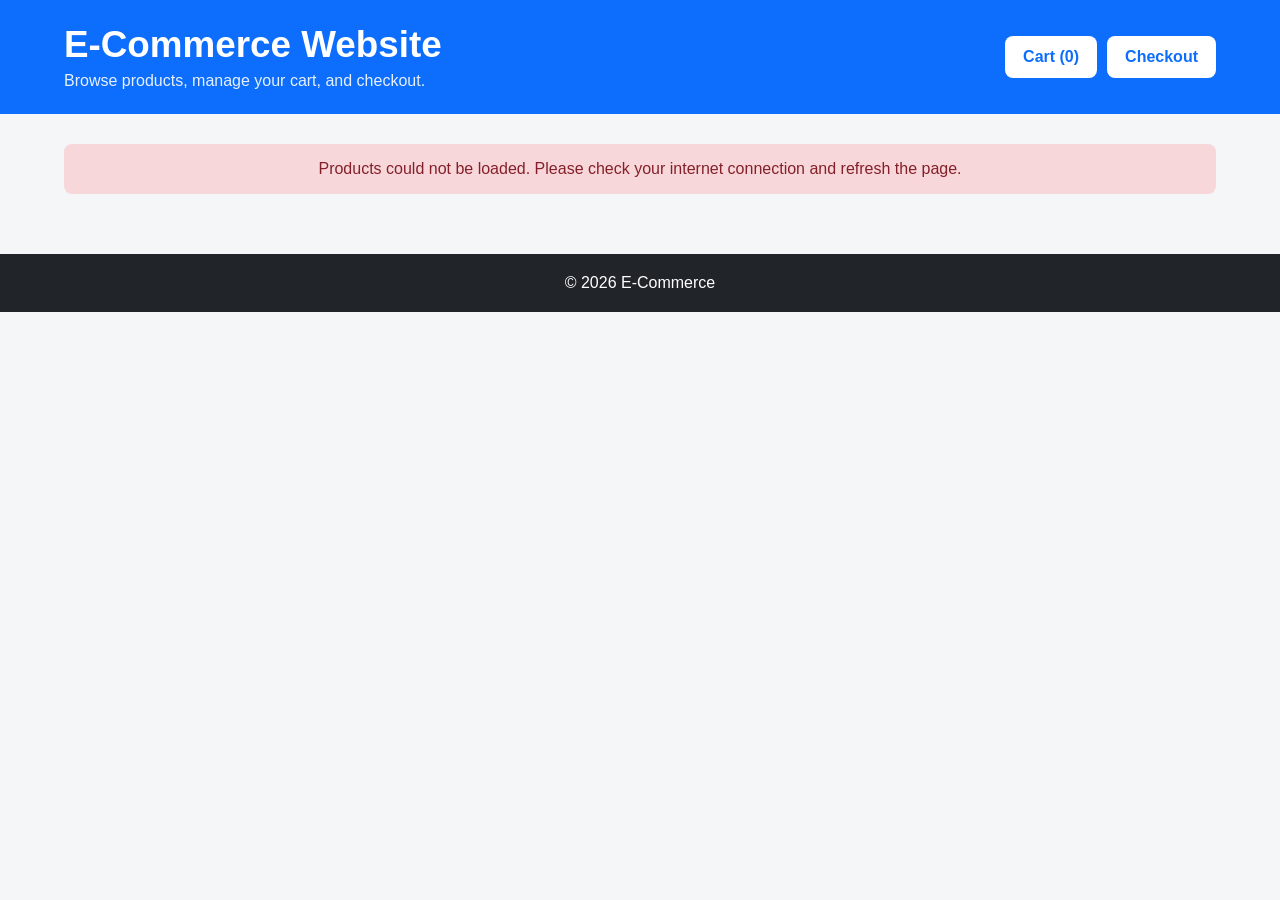
<file: ecommerce_checkout/index.html>
<!DOCTYPE html>
<html lang="en">
<head>
    <meta charset="UTF-8">
    <meta name="viewport" content="width=device-width, initial-scale=1.0">
    <title>E-Commerce Website</title>
    <link rel="stylesheet" href="style.css">
</head>
<body>
    <header class="site-header">
        <div>
            <h1>E-Commerce Website</h1>
            <p>Browse products, manage your cart, and checkout.</p>
        </div>
        <div class="header-actions">
            <a class="cart-button" href="cart.html">Cart (<span id="cart-count">0</span>)</a>
            <button id="checkout-button" class="checkout-button" type="button">Checkout</button>
        </div>
    </header>

    <main>
        <div id="loading" class="status-message">Loading products...</div>
        <div id="error-message" class="status-message error" hidden></div>
        <div id="products-container" aria-live="polite"></div>
    </main>

    <div id="checkout-modal" class="modal" hidden>
        <div class="modal-content" role="dialog" aria-modal="true" aria-labelledby="checkout-title">
            <button id="close-checkout" class="close-button" type="button" aria-label="Close checkout">&times;</button>
            <h2 id="checkout-title">Checkout</h2>

            <div id="checkout-empty" class="status-message" hidden>
                Your cart is empty. Add products before checking out.
            </div>

            <div id="checkout-content">
                <section>
                    <h3>Order Summary</h3>
                    <div id="checkout-items" class="checkout-items"></div>
                    <div class="checkout-total">
                        <span>Total</span>
                        <strong id="checkout-total">$0.00</strong>
                    </div>
                </section>

                <form id="checkout-form">
                    <h3>Delivery Details</h3>
                    <div class="form-grid">
                        <label>Full Name
                            <input id="full-name" name="fullName" type="text" required autocomplete="name">
                        </label>
                        <label>Email
                            <input id="email" name="email" type="email" required autocomplete="email">
                        </label>
                        <label>Phone
                            <input id="phone" name="phone" type="tel" required autocomplete="tel" pattern="[0-9+() -]{10,}">
                        </label>
                        <label>Address
                            <input id="address" name="address" type="text" required autocomplete="street-address">
                        </label>
                        <label>City
                            <input id="city" name="city" type="text" required autocomplete="address-level2">
                        </label>
                        <label>PIN Code
                            <input id="pin" name="pin" type="text" required inputmode="numeric" pattern="[0-9]{5,6}" autocomplete="postal-code">
                        </label>
                    </div>

                    <h3>Payment Method</h3>
                    <div class="payment-options">
                        <label><input type="radio" name="payment" value="Cash on Delivery" checked> Cash on Delivery</label>
                        <label><input type="radio" name="payment" value="Card"> Card</label>
                        <label><input type="radio" name="payment" value="UPI"> UPI</label>
                    </div>

                    <button class="place-order-button" type="submit">Place Order</button>
                </form>
            </div>

            <div id="order-success" class="order-success" hidden></div>
        </div>
    </div>

    <footer>
        <p>&copy; 2026 E-Commerce</p>
    </footer>

    <script src="ecommerce.js"></script>
</body>
</html>
</file>
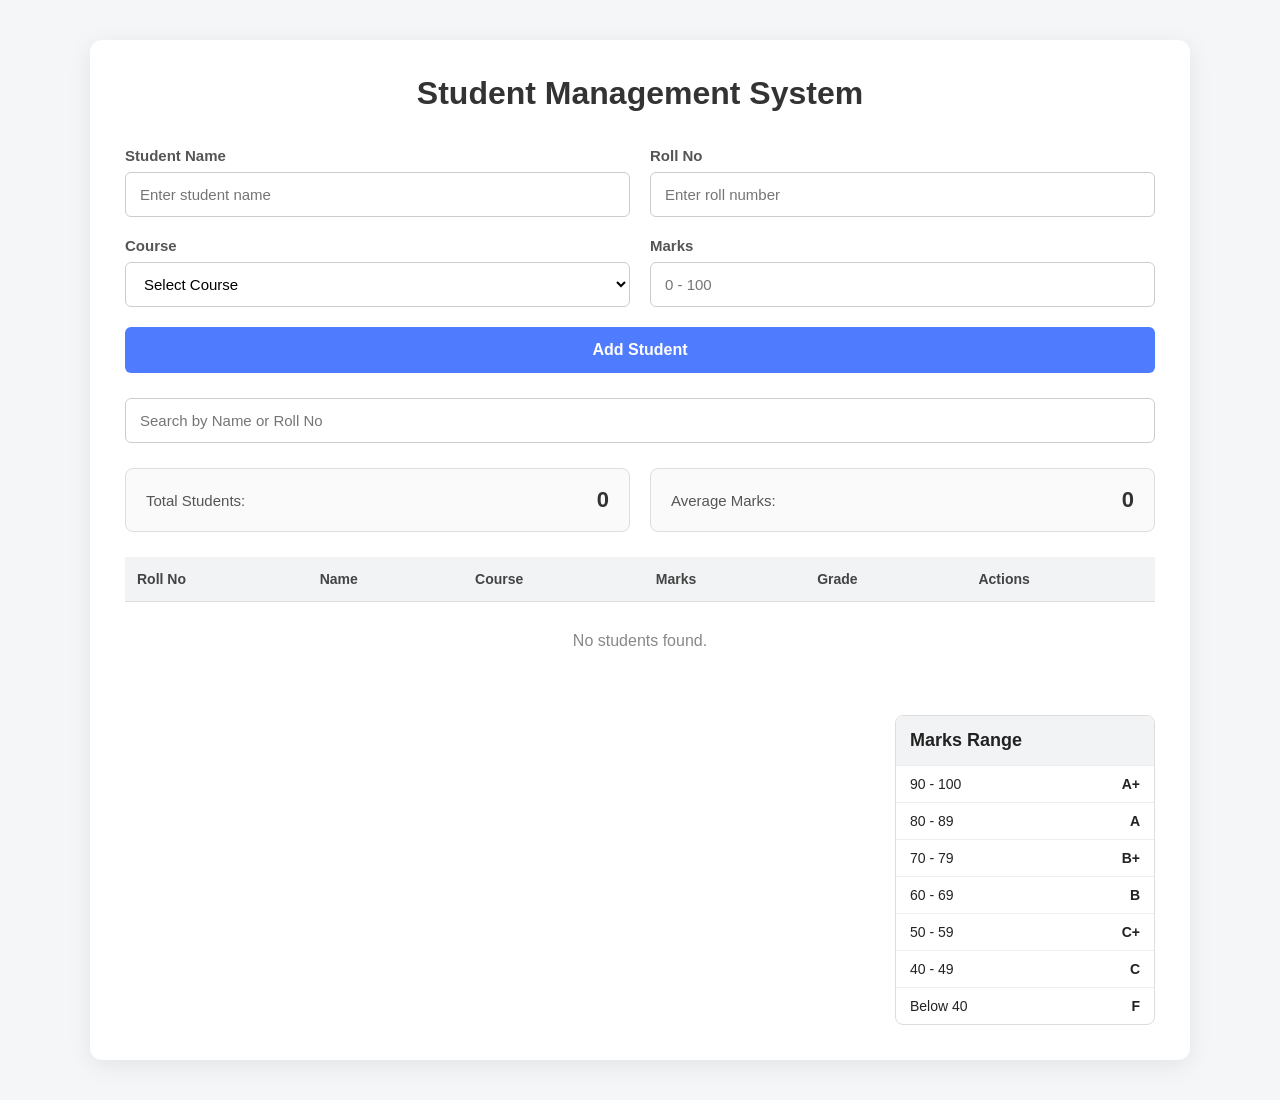
<file: Student Management System/index.html>
<!DOCTYPE html>
<html lang="en">
<head>
    <meta charset="UTF-8">
    <meta name="viewport" content="width=device-width, initial-scale=1.0">
    <title>Student Management System</title>
    <link rel="stylesheet" href="style.css">
</head>
<body>

    <div class="container">

        <header>
            <h1>Student Management System</h1>
        </header>

        <!-- Student Form -->
        <section class="student-form">

            <div class="form-group">
                <label for="studentName">Student Name</label>
                <input
                    type="text"
                    id="studentName"
                    placeholder="Enter student name"
                >
            </div>

            <div class="form-group">
                <label for="rollNo">Roll No</label>
                <input
                    type="text"
                    id="rollNo"
                    placeholder="Enter roll number"
                >
            </div>

            <div class="form-group">
                <label for="course">Course</label>
                <select id="course">
                    <option value="">Select Course</option>
                    <option value="Computer Science">Computer Science</option>
                    <option value="Information Technology">Information Technology</option>
                    <option value="Software Engineering">Software Engineering</option>
                    <option value="Data Science">Data Science</option>
                    <option value="Artificial Intelligence">Artificial Intelligence</option>
                </select>
            </div>

            <div class="form-group">
                <label for="marks">Marks</label>
                <input
                    type="number"
                    id="marks"
                    min="0"
                    max="100"
                    placeholder="0 - 100"
                >
            </div>

            <button id="addStudentBtn" class="add-btn">
                Add Student
            </button>

        </section>

        <!-- Search -->
        <section class="search-section">
            <input
                type="text"
                id="searchInput"
                placeholder="Search by Name or Roll No"
            >
        </section>

        <!-- Statistics -->
        <section class="stats">

            <div class="stat-box">
                <span>Total Students:</span>
                <strong id="totalStudents">0</strong>
            </div>

            <div class="stat-box">
                <span>Average Marks:</span>
                <strong id="averageMarks">0</strong>
            </div>

        </section>

        <!-- Student Table -->
        <section class="table-container">

            <table>
                <thead>
                    <tr>
                        <th>Roll No</th>
                        <th>Name</th>
                        <th>Course</th>
                        <th>Marks</th>
                        <th>Grade</th>
                        <th>Actions</th>
                    </tr>
                </thead>

                <tbody id="studentTableBody">
                    <!-- Students will be inserted here -->
                </tbody>
            </table>

            <div id="emptyMessage" class="empty-message">
                No students found.
            </div>

        </section>

        <!-- Grade Range -->
        <section class="grade-range">

            <h2>Marks Range</h2>

            <div class="grade-row">
                <span>90 - 100</span>
                <strong>A+</strong>
            </div>

            <div class="grade-row">
                <span>80 - 89</span>
                <strong>A</strong>
            </div>

            <div class="grade-row">
                <span>70 - 79</span>
                <strong>B+</strong>
            </div>

            <div class="grade-row">
                <span>60 - 69</span>
                <strong>B</strong>
            </div>

            <div class="grade-row">
                <span>50 - 59</span>
                <strong>C+</strong>
            </div>

            <div class="grade-row">
                <span>40 - 49</span>
                <strong>C</strong>
            </div>

            <div class="grade-row">
                <span>Below 40</span>
                <strong>F</strong>
            </div>

        </section>

    </div>

    <script src="system.js"></script>
</body>
</html>
</file>
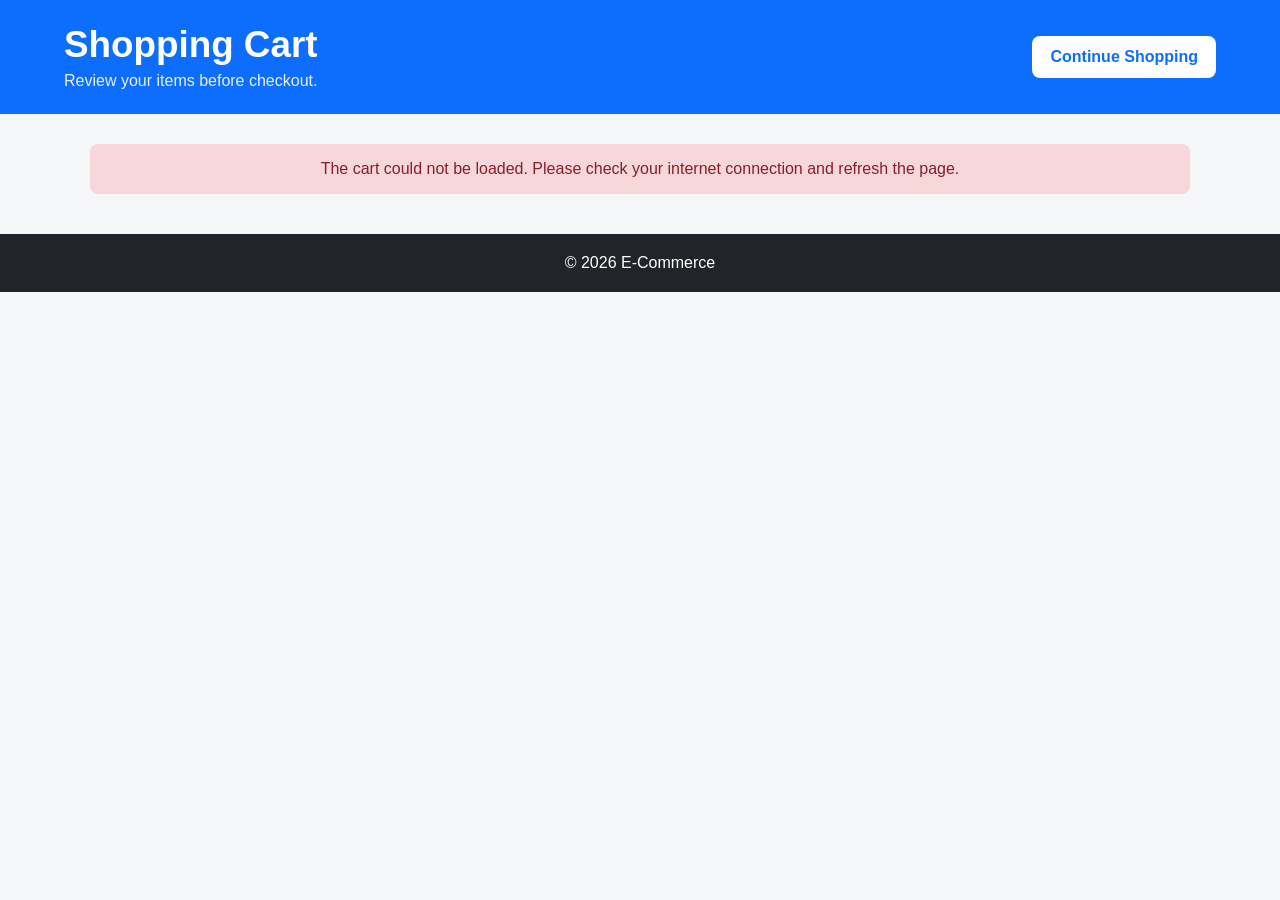
<file: ecommerce_checkout/cart.html>
<!DOCTYPE html>
<html lang="en">
<head>
    <meta charset="UTF-8">
    <meta name="viewport" content="width=device-width, initial-scale=1.0">
    <title>Shopping Cart</title>
    <link rel="stylesheet" href="style.css">
</head>
<body>
    <header class="site-header">
        <div>
            <h1>Shopping Cart</h1>
            <p>Review your items before checkout.</p>
        </div>
        <a class="cart-button" href="index.html">Continue Shopping</a>
    </header>

    <main class="cart-page">
        <div id="cart-loading" class="status-message">Loading cart...</div>
        <div id="cart-error" class="status-message error" hidden></div>

        <section id="cart-content" hidden>
            <div class="cart-page-header">
                <h2>Your Cart</h2>
                <strong><span id="cart-page-count">0</span> items</strong>
            </div>

            <div class="cart-layout">
                <div id="cart-items" class="cart-items"></div>

                <aside class="cart-summary-card">
                    <h2>Order Summary</h2>
                    <div class="summary-row">
                        <span>Items</span>
                        <strong id="summary-count">0</strong>
                    </div>
                    <div class="summary-row">
                        <span>Subtotal</span>
                        <strong id="summary-subtotal">$0.00</strong>
                    </div>
                    <div class="summary-row">
                        <span>Shipping</span>
                        <strong>Free</strong>
                    </div>
                    <div class="summary-row total">
                        <span>Total</span>
                        <strong id="summary-total">$0.00</strong>
                    </div>
                    <button id="cart-checkout" class="place-order-button full-width" type="button">Proceed to Checkout</button>
                    <button id="clear-cart" class="cart-item-actions remove-btn full-width" type="button">Clear Cart</button>
                </aside>
            </div>
        </section>

        <section id="empty-cart" class="empty-cart" hidden>
            <h2>Your cart is empty</h2>
            <p>Add some products before coming back here.</p>
            <a class="place-order-button full-width" href="index.html">Start Shopping</a>
        </section>
    </main>

    <footer>
        <p>&copy; 2026 E-Commerce</p>
    </footer>

    <script src="cart.js"></script>
</body>
</html>
</file>
<file: ecommerce_checkout/style.css>
* {
    box-sizing: border-box;
}

body {
    margin: 0;
    min-height: 100vh;
    font-family: Arial, sans-serif;
    background: #f4f6f8;
    color: #212529;
}

.site-header {
    display: flex;
    justify-content: space-between;
    align-items: center;
    gap: 20px;
    padding: 24px 5%;
    background: #0d6efd;
    color: white;
}

.site-header h1 {
    margin: 0 0 6px;
    font-size: clamp(1.6rem, 3vw, 2.3rem);
}

.site-header p {
    margin: 0;
    opacity: 0.9;
}

.header-actions {
    display: flex;
    align-items: center;
    gap: 10px;
}

.cart-button {
    display: inline-block;
    padding: 12px 18px;
    border-radius: 8px;
    background: white;
    color: #0d6efd;
    text-decoration: none;
    font-weight: 700;
}

.cart-button:hover {
    background: #e9ecef;
}

.cart-summary {
    display: flex;
    gap: 18px;
    padding: 12px 16px;
    border-radius: 10px;
    background: rgba(255, 255, 255, 0.15);
    white-space: nowrap;
}

main {
    width: min(1200px, 90%);
    margin: 30px auto;
}

#products-container {
    display: grid;
    grid-template-columns: repeat(3, minmax(0, 1fr));
    gap: 20px;
}

.product-card {
    display: flex;
    flex-direction: column;
    align-items: center;
    gap: 12px;
    padding: 20px;
    background: white;
    border: 1px solid #dee2e6;
    border-radius: 12px;
    box-shadow: 0 3px 10px rgba(0, 0, 0, 0.08);
    text-align: center;
}

.product-card img {
    width: 180px;
    height: 180px;
    object-fit: contain;
    border-radius: 8px;
}

.product-card h2 {
    width: 100%;
    min-height: 48px;
    margin: 0;
    font-size: 1.15rem;
}

.product-card .price {
    margin: 0;
    font-size: 1.15rem;
    font-weight: 700;
    color: #198754;
}

.quantity-controls {
    display: flex;
    align-items: center;
    justify-content: center;
    gap: 12px;
}

.quantity-controls button {
    width: 38px;
    height: 38px;
    border: none;
    border-radius: 8px;
    background: #0d6efd;
    color: white;
    font-size: 1.3rem;
    cursor: pointer;
}

.quantity-controls button:hover {
    background: #0b5ed7;
}

.quantity {
    min-width: 55px;
    font-weight: 700;
}

.status-message {
    margin-bottom: 20px;
    padding: 16px;
    border-radius: 8px;
    background: white;
    text-align: center;
}

.error {
    color: #842029;
    background: #f8d7da;
}

footer {
    margin-top: 40px;
    padding: 20px;
    background: #212529;
    color: white;
    text-align: center;
}

footer p {
    margin: 0;
}

@media (max-width: 900px) {
    #products-container {
        grid-template-columns: repeat(2, minmax(0, 1fr));
    }

    .site-header {
        flex-direction: column;
        text-align: center;
    }
}

@media (max-width: 600px) {
    #products-container {
        grid-template-columns: 1fr;
    }

    main {
        width: 92%;
    }

    .header-actions {
    display: flex;
    align-items: center;
    gap: 10px;
}

.cart-button {
    display: inline-block;
    padding: 12px 18px;
    border-radius: 8px;
    background: white;
    color: #0d6efd;
    text-decoration: none;
    font-weight: 700;
}

.cart-button:hover {
    background: #e9ecef;
}

.cart-summary {
        width: 100%;
        justify-content: center;
    }
}

.checkout-button {
    border: 0;
    border-radius: 8px;
    padding: 12px 18px;
    background: white;
    color: #0d6efd;
    font-size: 1rem;
    font-weight: 700;
    cursor: pointer;
}

.checkout-button:hover {
    background: #e9ecef;
}

.modal {
    position: fixed;
    inset: 0;
    z-index: 1000;
    display: flex;
    align-items: center;
    justify-content: center;
    padding: 20px;
    background: rgba(0, 0, 0, 0.55);
    overflow-y: auto;
}

.modal[hidden] {
    display: none;
}

body.modal-open {
    overflow: hidden;
}

.modal-content {
    position: relative;
    width: min(850px, 100%);
    max-height: 92vh;
    overflow-y: auto;
    padding: 30px;
    border-radius: 14px;
    background: white;
    box-shadow: 0 10px 40px rgba(0, 0, 0, 0.25);
}

.modal-content > h2 {
    margin-top: 0;
    font-size: 1.8rem;
}

.close-button {
    position: absolute;
    top: 12px;
    right: 15px;
    border: 0;
    background: transparent;
    font-size: 2rem;
    line-height: 1;
    cursor: pointer;
    color: #6c757d;
}

.checkout-items {
    border: 1px solid #dee2e6;
    border-radius: 8px;
    overflow: hidden;
}

.checkout-item {
    display: flex;
    justify-content: space-between;
    gap: 15px;
    padding: 12px 14px;
    border-bottom: 1px solid #dee2e6;
}

.checkout-item:last-child {
    border-bottom: 0;
}

.checkout-total {
    display: flex;
    justify-content: space-between;
    margin: 15px 0 25px;
    padding-top: 15px;
    border-top: 2px solid #212529;
    font-size: 1.2rem;
}

.form-grid {
    display: grid;
    grid-template-columns: repeat(2, minmax(0, 1fr));
    gap: 15px;
}

.form-grid label {
    display: flex;
    flex-direction: column;
    gap: 6px;
    font-weight: 600;
}

.form-grid input {
    width: 100%;
    padding: 11px 12px;
    border: 1px solid #ced4da;
    border-radius: 7px;
    font: inherit;
}

.form-grid input:focus {
    outline: 2px solid rgba(13, 110, 253, 0.2);
    border-color: #0d6efd;
}

.payment-options {
    display: flex;
    flex-wrap: wrap;
    gap: 15px;
    margin-bottom: 25px;
}

.payment-options label {
    padding: 10px 12px;
    border: 1px solid #dee2e6;
    border-radius: 7px;
    cursor: pointer;
}

.place-order-button {
    width: 100%;
    padding: 13px;
    border: 0;
    border-radius: 8px;
    background: #198754;
    color: white;
    font-size: 1rem;
    font-weight: 700;
    cursor: pointer;
}

.place-order-button:hover {
    background: #157347;
}

.order-success {
    padding: 30px 10px;
    text-align: center;
}

.success-icon {
    display: grid;
    place-items: center;
    width: 60px;
    height: 60px;
    margin: 0 auto 15px;
    border-radius: 50%;
    background: #d1e7dd;
    color: #198754;
    font-size: 2rem;
    font-weight: 700;
}

@media (max-width: 600px) {
    .form-grid {
        grid-template-columns: 1fr;
    }

    .modal-content {
        padding: 22px;
    }

    .site-header {
        padding: 20px;
    }
}


/* Cart page */
.cart-page {
    width: min(1100px, 92%);
    margin: 30px auto;
}

.cart-page-header {
    display: flex;
    justify-content: space-between;
    align-items: center;
    gap: 15px;
    margin-bottom: 20px;
}

.back-link {
    color: #0d6efd;
    font-weight: 700;
    text-decoration: none;
}

.cart-layout {
    display: grid;
    grid-template-columns: minmax(0, 1fr) 320px;
    gap: 24px;
    align-items: start;
}

.cart-items {
    display: flex;
    flex-direction: column;
    gap: 15px;
}

.cart-item {
    display: grid;
    grid-template-columns: 90px minmax(0, 1fr) auto;
    align-items: center;
    gap: 18px;
    padding: 18px;
    background: white;
    border: 1px solid #dee2e6;
    border-radius: 12px;
}

.cart-item img {
    width: 90px;
    height: 90px;
    object-fit: contain;
}

.cart-item h3 {
    margin: 0 0 6px;
    font-size: 1.05rem;
}

.cart-item p {
    margin: 0 0 10px;
    color: #198754;
    font-weight: 700;
}

.cart-item-actions {
    display: flex;
    align-items: center;
    gap: 8px;
    flex-wrap: wrap;
}

.cart-item-actions button {
    border: 0;
    border-radius: 7px;
    padding: 8px 11px;
    cursor: pointer;
}

.cart-item-actions .qty-btn {
    width: 34px;
    padding: 8px 0;
    background: #0d6efd;
    color: white;
}

.cart-item-actions .remove-btn {
    background: #f8d7da;
    color: #842029;
}

.cart-item-total {
    font-weight: 700;
    white-space: nowrap;
}

.cart-summary-card {
    padding: 22px;
    background: white;
    border: 1px solid #dee2e6;
    border-radius: 12px;
    box-shadow: 0 3px 10px rgba(0, 0, 0, 0.06);
    position: sticky;
    top: 20px;
}

.cart-summary-card h2 {
    margin-top: 0;
}

.summary-row {
    display: flex;
    justify-content: space-between;
    gap: 15px;
    padding: 10px 0;
}

.summary-row.total {
    margin-top: 8px;
    padding-top: 15px;
    border-top: 2px solid #212529;
    font-size: 1.2rem;
    font-weight: 700;
}

.full-width {
    display: block;
    text-align: center;
    text-decoration: none;
    margin-top: 15px;
}

.empty-cart {
    padding: 50px 20px;
    background: white;
    border: 1px solid #dee2e6;
    border-radius: 12px;
    text-align: center;
}

@media (max-width: 800px) {
    .cart-layout {
        grid-template-columns: 1fr;
    }

    .cart-summary-card {
        position: static;
    }
}

@media (max-width: 600px) {
    .cart-item {
        grid-template-columns: 70px minmax(0, 1fr);
    }

    .cart-item img {
        width: 70px;
        height: 70px;
    }

    .cart-item-total {
        grid-column: 2;
    }
}
</file>
<file: Student Management System/style.css>
* {
    margin: 0;
    padding: 0;
    box-sizing: border-box;
}

body {
    font-family: Arial, Helvetica, sans-serif;
    background: #f4f6f8;
    color: #222;
    min-height: 100vh;
}

.container {
    width: 90%;
    max-width: 1100px;
    margin: 40px auto;
    background: white;
    padding: 35px;
    border-radius: 12px;
    box-shadow: 0 5px 25px rgba(0, 0, 0, 0.08);
}

/* Header */

header {
    text-align: center;
    margin-bottom: 35px;
}

header h1 {
    font-size: 32px;
    color: #333;
    font-weight: 600;
}

/* Form */

.student-form {
    display: grid;
    grid-template-columns: 1fr 1fr;
    gap: 20px;
    margin-bottom: 25px;
}

.form-group {
    display: flex;
    flex-direction: column;
}

.form-group label {
    font-size: 15px;
    margin-bottom: 8px;
    font-weight: 600;
    color: #555;
}

.form-group input,
.form-group select,
.search-section input {
    height: 45px;
    padding: 0 14px;
    border: 1px solid #ccc;
    border-radius: 6px;
    outline: none;
    font-size: 15px;
    transition: 0.2s;
    background: #fff;
}

.form-group input:focus,
.form-group select:focus,
.search-section input:focus {
    border-color: #4f7cff;
    box-shadow: 0 0 0 3px rgba(79, 124, 255, 0.1);
}

.add-btn {
    grid-column: 1 / -1;
    height: 46px;
    border: none;
    border-radius: 6px;
    background: #4f7cff;
    color: white;
    font-size: 16px;
    font-weight: 600;
    cursor: pointer;
    transition: 0.2s;
}

.add-btn:hover {
    background: #3d68e6;
}

.add-btn:active {
    transform: scale(0.99);
}

/* Search */

.search-section {
    margin: 25px 0;
}

.search-section input {
    width: 100%;
}

/* Statistics */

.stats {
    display: grid;
    grid-template-columns: 1fr 1fr;
    gap: 20px;
    margin-bottom: 25px;
}

.stat-box {
    padding: 18px 20px;
    border: 1px solid #ddd;
    border-radius: 8px;
    background: #fafafa;
    display: flex;
    justify-content: space-between;
    align-items: center;
}

.stat-box span {
    color: #555;
    font-size: 15px;
}

.stat-box strong {
    font-size: 22px;
    color: #333;
}

/* Table */

.table-container {
    width: 100%;
    overflow-x: auto;
}

table {
    width: 100%;
    border-collapse: collapse;
    min-width: 700px;
}

thead {
    background: #f1f3f5;
}

th,
td {
    padding: 14px 12px;
    text-align: left;
    border-bottom: 1px solid #ddd;
}

th {
    font-size: 14px;
    color: #444;
}

td {
    font-size: 14px;
}

tbody tr:hover {
    background: #fafafa;
}

/* Action buttons */

.edit-btn,
.delete-btn {
    border: none;
    padding: 7px 12px;
    border-radius: 5px;
    cursor: pointer;
    font-size: 13px;
    margin-right: 5px;
}

.edit-btn {
    background: #ffc107;
    color: #222;
}

.edit-btn:hover {
    background: #e9ac00;
}

.delete-btn {
    background: #dc3545;
    color: white;
}

.delete-btn:hover {
    background: #c82333;
}

/* Grade colors */

.grade {
    font-weight: bold;
}

.grade-a-plus {
    color: #198754;
}

.grade-a {
    color: #20a060;
}

.grade-b-plus {
    color: #0d6efd;
}

.grade-b {
    color: #2779bd;
}

.grade-c-plus {
    color: #f59f00;
}

.grade-c {
    color: #fd7e14;
}

.grade-f {
    color: #dc3545;
}

/* Empty */

.empty-message {
    text-align: center;
    padding: 30px;
    color: #888;
    display: none;
}

/* Grade Range */

.grade-range {
    width: 260px;
    margin-left: auto;
    margin-top: 35px;
    border: 1px solid #ddd;
    border-radius: 8px;
    overflow: hidden;
}

.grade-range h2 {
    padding: 14px;
    font-size: 18px;
    background: #f1f3f5;
}

.grade-row {
    display: flex;
    justify-content: space-between;
    padding: 10px 14px;
    border-top: 1px solid #eee;
    font-size: 14px;
}

.grade-row strong {
    min-width: 30px;
    text-align: right;
}

/* Responsive */

@media (max-width: 700px) {

    .container {
        width: 95%;
        margin: 20px auto;
        padding: 20px;
    }

    header h1 {
        font-size: 25px;
    }

    .student-form {
        grid-template-columns: 1fr;
    }

    .add-btn {
        grid-column: auto;
    }

    .stats {
        grid-template-columns: 1fr;
    }

    .grade-range {
        width: 100%;
    }
}
</file>
